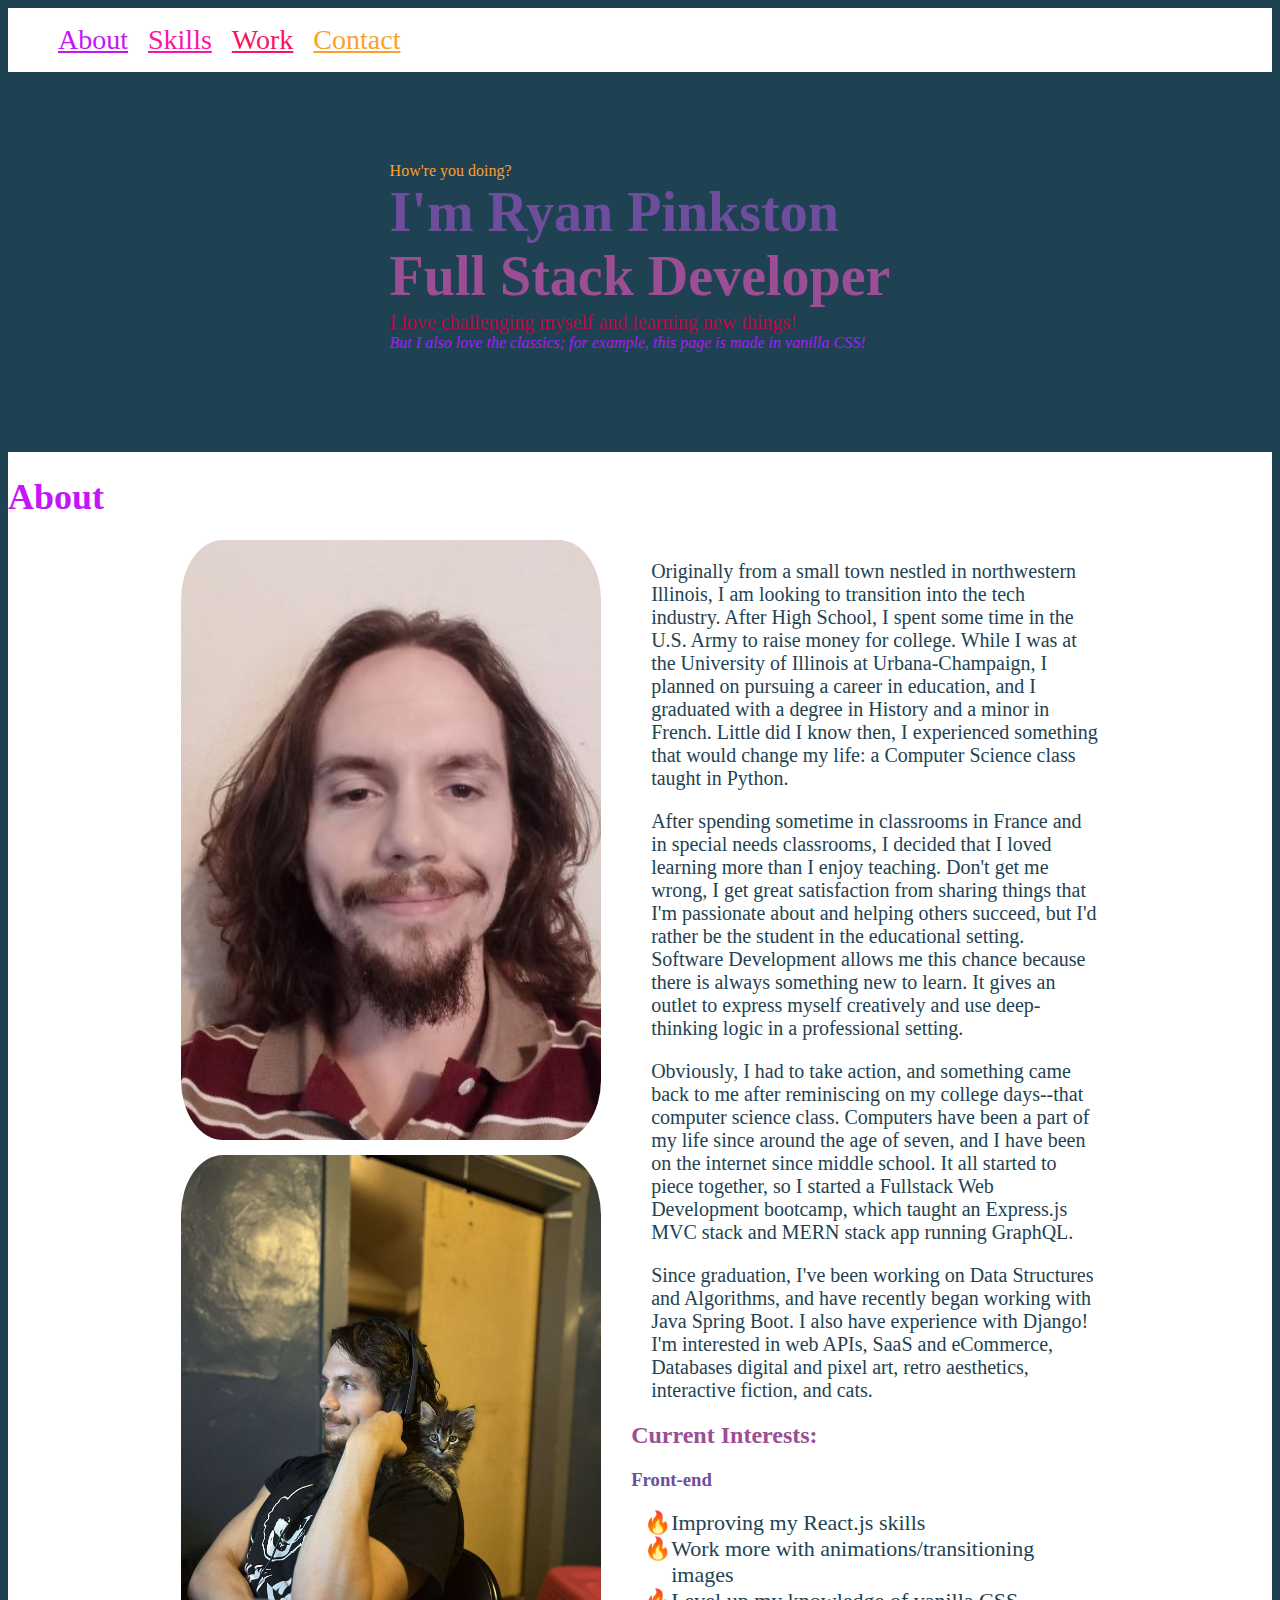
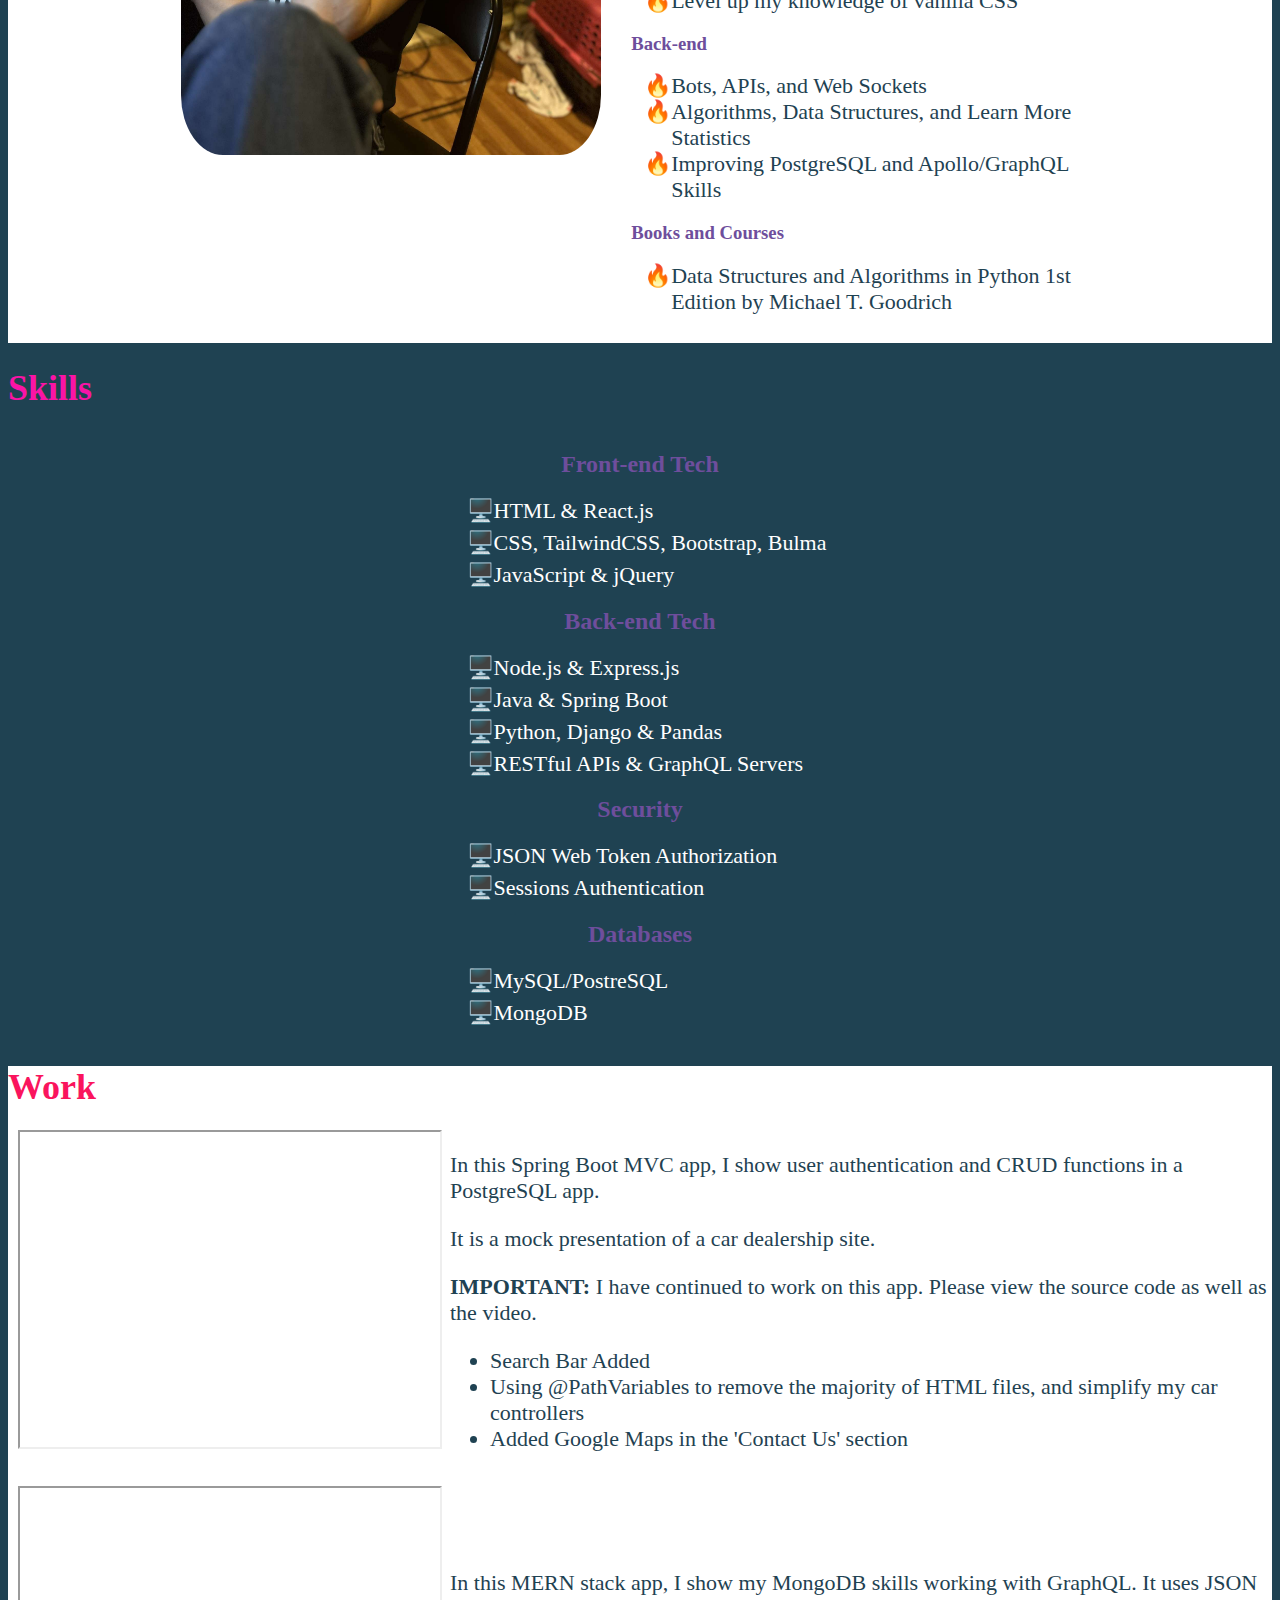
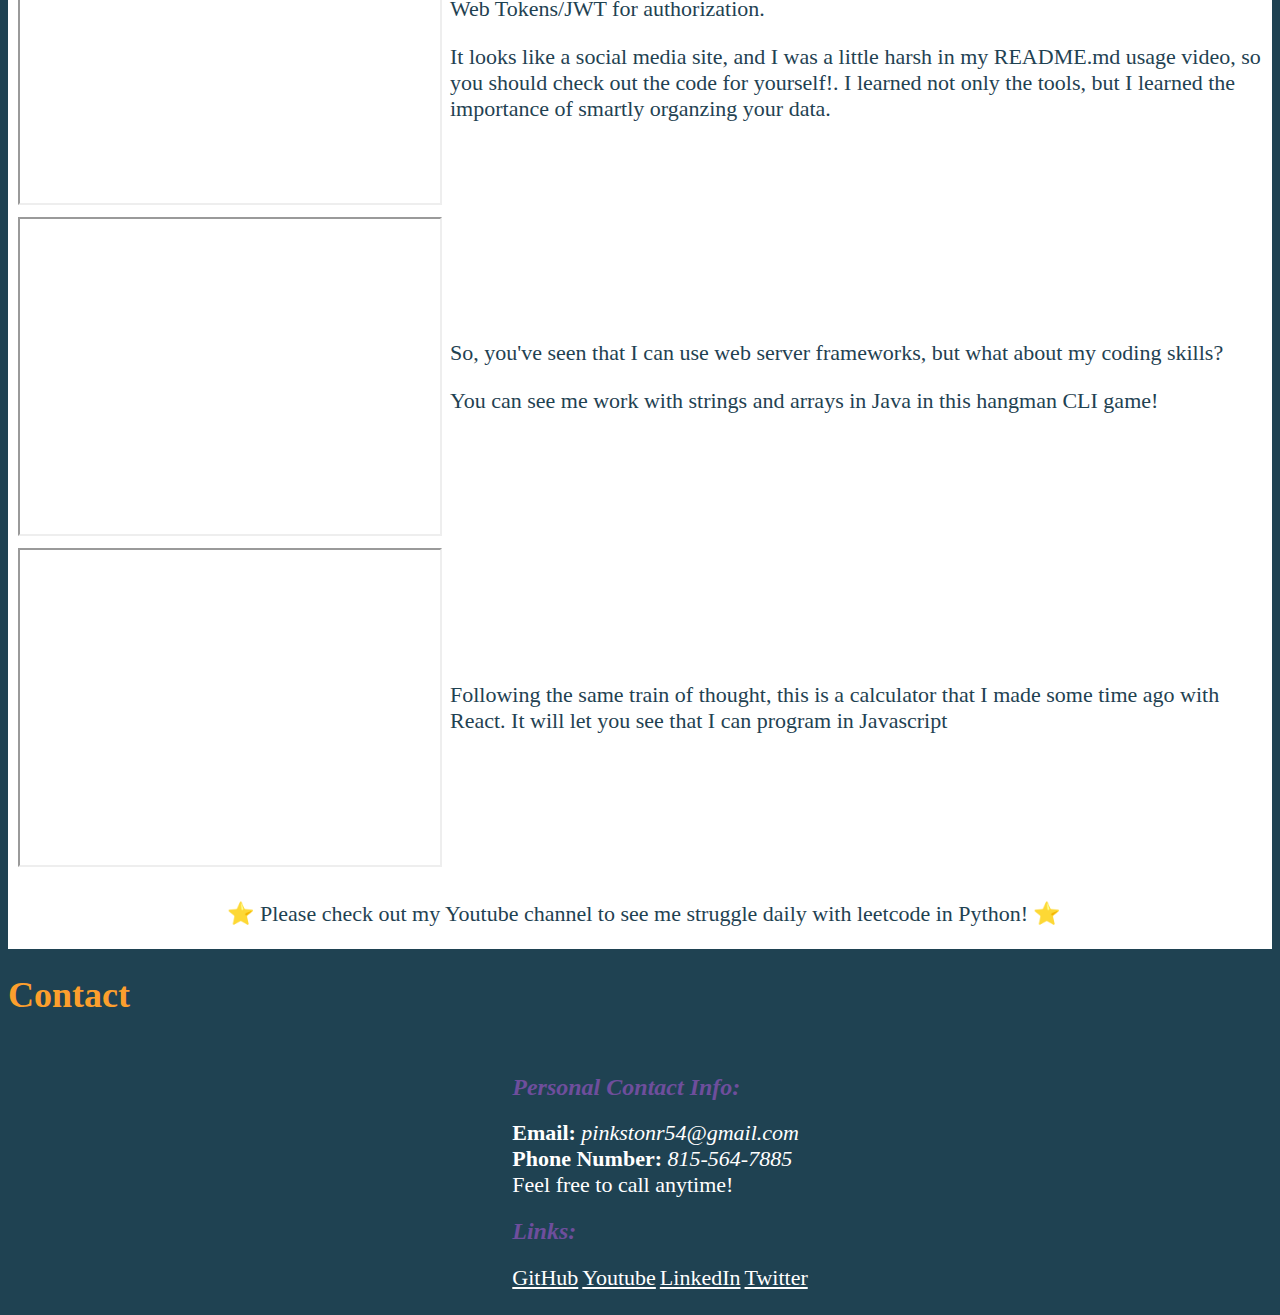
<file: index.html>
<html lang="en">

<head>
    <meta charset="UTF-8">
    <meta name="viewport" content="width=device-width, initial-scale=1.0">
    <title>Portfolio</title>
    <link rel="stylesheet" href="index.css" />
</head>

<body>
    <nav class="navbar">
        <div class="inner-nav-container">
            <ul class="nav-portfolio-container">
                <a href="#skills-section" class="nav-portfolio-items" id="about">About</a>
                <a href="#skills-section" class="nav-portfolio-items" id="skills">Skills</a>
                <a href="#work-section" class="nav-portfolio-items" id="work">Work</a>
                <a href="#" class="nav-portfolio-items" id="contact">Contact</a>
            </ul>
        </div>
    </nav>

    <section id="intro-section">
        <div class="intro-card">
            <div class="intro-container">
                <p id="hi">How're you doing?</p>
                <h1 id="me">I'm Ryan Pinkston</h1>
                <h2 id="title">Full Stack Developer</h2>
                <p id="opener">I love challenging myself and learning new things!</p>
                <p id="vanilla">But I also love the classics; for example, this page is made in vanilla CSS!</p>
            </div>
        </div>
    </section>

    <section id="about-section">
        <h1 id="about-header">About</h1>
        <div class="about-card">
            <div class="image-container">
                <div id="image-to-pad">
                    <img src="./images/headshotter.jpg" alt="Headshot" width="420px" height="600px">
                </div>
                <div>
                    <img src="./images/baby-raindrop.jpg" alt="image of me and my cat" width="420px" height="600px">
                </div>
            </div>
            <div class="bio-container">
                <div class="p-container">
                    <p id="first-bio">Originally from a small town nestled in northwestern Illinois, I am looking to
                        transition into
                        the tech industry. After High School, I spent some time in the U.S. Army to raise money for college.
                        While I was at the University of Illinois at Urbana-Champaign, I planned on pursuing a career in
                        education, and
                        I graduated with a degree in History and a minor in French. Little did I know then, I
                        experienced something that would change my life: a Computer Science class taught in Python.
                    </p>
                    <p id="second-bio">After spending sometime in classrooms in France and in special needs classrooms,
                        I decided
                        that I loved learning more than I enjoy teaching. Don't get me wrong, I get great
                        satisfaction from sharing things that I'm passionate about and helping others succeed, but
                        I'd rather be the student in the educational setting. Software Development allows me this
                        chance because there is always something new to learn. It gives an outlet to express myself
                        creatively and use deep-thinking logic in a professional setting.</p>
                    <p id="third-bio">Obviously, I had to take action, and something came back to me after reminiscing
                        on my
                        college days--that computer science class. Computers have been a part of my life since around
                        the age of seven, and I have been on the internet since middle school. It all started to
                        piece together, so I started a Fullstack Web Development bootcamp, which taught an Express.js MVC stack
                        and MERN stack
                        app running GraphQL.</p>
                    <p id="fourth-bio">Since graduation, I've been working on Data Structures and Algorithms, and have
                        recently began working with Java Spring Boot. I also have experience with Django! I'm interested in web APIs, SaaS and eCommerce, Databases
                        digital and pixel art, retro aesthetics, interactive fiction, and cats.</p>
                </div>
                <div class="interest-container">
                    <h2 id="interest-header">Current Interests:</h2>
                    <div>
                        <h3 class="interest-sub-header">Front-end</h3>
                        <ul class="interest-list">
                            <li class="interest-list-item">Improving my React.js skills</li>
                            <li class="interest-list-item">Work more with animations/transitioning images</li>
                            <li class="interest-list-item">Level up my knowledge of vanilla CSS</li>
                        </ul>
                    </div>
                    <div>
                        <h3 class="interest-sub-header">Back-end</h3>
                        <ul class="interest-list">
                            <li class="interest-list-item">Bots, APIs, and Web Sockets</li>
                            <li class="interest-list-item">Algorithms, Data Structures, and Learn More Statistics</li>
                            <li class="interest-list-item"> Improving PostgreSQL and Apollo/GraphQL Skills</li>
                        </ul>
                    </div>
                    <div>
                        <h3 class="interest-sub-header">Books and Courses</h3>
                        <ul class="interest-list">
                            <li class="interest-list-item">Data Structures and Algorithms in Python 1st Edition by Michael T. Goodrich</li>
                        </ul>
                    </div>
                </div>
            </div>
    </section>

    <section id="skills-section">
        <div class="skills-container">
            <h1 id="skills-header">Skills</h1>
            <div class="skills-card">
                <div class="skills-card-container">
                    <h2 class="skills-card-header">Front-end Tech</h2>
                    <div>
                        <ul class="skills-card-list">
                            <li class="skills-card-item">HTML & React.js</li>
                            <li class="skills-card-item">CSS, TailwindCSS, Bootstrap, Bulma</li>
                            <li class="skills-card-item">JavaScript & jQuery</li>
                        </ul>
                        <!-- Image associated with these techs -->
                    </div>
                    <h2 class="skills-card-header">Back-end Tech</h2>
                    <div>
                        <ul class="skills-card-list">
                            <li class="skills-card-item">Node.js & Express.js</li>
                            <li class="skills-card-item">Java & Spring Boot</li>
                            <li class="skills-card-item">Python, Django & Pandas</li>
                            <li class="skills-card-item">RESTful APIs & GraphQL Servers</li>
                        </ul>
                        <!-- Image associated with these techs -->
                    </div>
                    <h2 class="skills-card-header">Security</h2>
                    <div>
                        <ul class="skills-card-list">
                            <li class="skills-card-item">JSON Web Token Authorization</li>
                            <li class="skills-card-item">Sessions Authentication</li>
                        </ul>
                        <!-- Image associated with these techs -->
                    </div>
                    <h2 class="skills-card-header">Databases</h2>
                    <div>
                        <ul class="skills-card-list">
                            <li class="skills-card-item">MySQL/PostreSQL</li>
                            <li class="skills-card-item">MongoDB</li>
                        </ul>
                        <!-- Image associated with these techs -->
                    </div>
                </div>
            </div>
    </section>

    <section id="work-section">
        <div class="work-container">
            <h1 id="work-header">Work</h1>
            <div class="work-inner-container">
                <div id="markwitz-container" class="video-container">
                    <iframe width="420" height="315" src="https://www.youtube.com/embed/vnv0s_8r1yo"></iframe>
                    <div class="video-desc-container">
                        <p>In this Spring Boot MVC app, I show user authentication and CRUD functions in a PostgreSQL
                            app.</p>
                        <p>It is a mock presentation of a car dealership site.</p>
                        <p><strong>IMPORTANT: </strong>I have continued to work on this app. Please view the source code as well as the video.</p>
                        <ul>
                            <li>Search Bar Added</li>
                            <li>Using @PathVariables to remove the majority of HTML files, and simplify my car controllers</li>
                            <li>Added Google Maps in the 'Contact Us' section</li>
                        </ul>
                    </div>
                </div>
                <div id="shipping-docks-container" class="video-container">
                    <iframe width="420" height="315" src="https://www.youtube.com/embed/9VuEHKy3U5c"></iframe>
                    <div class="video-desc-container">
                        <p>In this MERN stack app, I show my MongoDB skills working with GraphQL. It uses JSON Web
                            Tokens/JWT for authorization.</p>
                        <p>It looks like a social media site, and I was a little harsh in my README.md usage video, so you should check out the code for yourself!. I
                            learned not only the tools, but I learned the importance of smartly organzing your data.</p>
                    </div>
                </div>
                <div id="java-game" class="video-container">
                    <iframe width="420" height="315" src="https://www.youtube.com/embed/6YDHffvaf4U"></iframe>
                    <div class="video-desc-container">
                        <p>So, you've seen that I can use web server frameworks, but what about my coding skills?</p>
                        <p>You can see me work with strings and arrays in Java in this hangman CLI game!</p>
                    </div>
                </div>
                <div id="react-calculator" class="video-container">
                    <iframe width="420" height="315" src="https://www.youtube.com/embed/ieFdTh3Zx8U"></iframe>
                    <div class="video-desc-container">
                        <p>Following the same train of thought, this is a calculator that I made some time ago with
                            React. It will let you see that I can program in Javascript</p>
                    </div>
                </div>
                <div id="inventation">
                    <div class="video-desc-container">
                        <p>⭐ Please check out my Youtube channel to see me struggle daily with leetcode in Python! ⭐</p>
                    </div>
                </div>
            </div>
        </div>
    </section>

    <section id="contact-section">
        <h1 id="contact-header">Contact</h1>
        <div id="contact-container">
            <ul id="contact-list">
                <h2 id="li-header">Personal Contact Info: </h2>
                <li class="contact-item"><strong>Email: </strong><i>pinkstonr54@gmail.com</i></li>
                <li class="contact-item"><strong>Phone Number: </strong><i>815-564-7885</i></li>
                <li class="contact-item">Feel free to call anytime!</li>
                <h2 id="link-header">Links:</h2>
                <a class="contact-anchor" href="https://github.com/rjpinks">GitHub</a>
                <a class="contact-anchor" href="ttps://www.youtube.com/channel/UCpKxcvRkUjb6CzHkm-EXQHg">Youtube</a>
                <a class="contact-anchor" href="https://www.linkedin.com/in/ryan-pinkston-01b2b927b/">LinkedIn</a>
                <a class="contact-anchor" href="https://twitter.com/rjpinks54">Twitter</a>
            </ul>
        </div>
    </section>
</body>

</html>
</file>
<file: index.css>
body {
    background-color: #1f4252;
}

/* Navbar styling */

.navbar {
    background-color: white;
    margin-bottom: 42px;
}

.inner-nav-container {
    display: flex;
    flex-direction: row;
    justify-content: space-between;
}

.nav-blog-container {
    display: flex;
    justify-content: left;
    list-style: none;
}

.nav-portfolio-container {
    display: flex;
    justify-content: right;
    flex-direction: row;
    list-style: none;
}

li {
    font-size: 22px;
    font-family: Cambria, Cochin, Georgia, Times, serif;
    color: #1f4252;
}

a {
    font-size: 22px;
    font-family: Cambria, Cochin, Georgia, Times, serif;
    color: #1f4252;
}

.nav-portfolio-items {
    font-size: 28px;
    padding-left: 5px;
    padding-right: 5px;
    margin-left: 5px;
    margin-right: 5px;
}

/* Navbar List Items */

#home {
    color: #9214fa;
}

#about {
    color: #c414fa;
}

#skills {
    color: #fa14a6;
}

#work {
    color: #fa145d;
}

#contact {
    color: #fc9f2d;
}


/* Intro Section Styling */

.intro-card {
    display: flex;
    justify-content: center;
    color: white;
}

.intro-container {
    display: flex;
    flex-direction: column;
}

/* Ids of the indivisual elements */

#hi,
#me,
#title,
#opener,
#vanilla {
    margin: 0px;
}

#hi {
    margin-top: 48px;
    color: #fc9f2d;
    ;
}

#me {
    color: #6e4e9c;
    font-size: 56px;
}

#title {
    color: #9c4e94;
    font-size: 56px;
    margin-bottom: 3px;
}

#opener {
    color: #bd0646;
    font-size: 20px;
}

#vanilla {
    color: #a91bf5;
    font-size: 16px;
    font-style: italic;
    margin-bottom: 60px;
}

/* About Section Styling */

#about-section {
    display: flex;
    justify-content: center;
    flex-direction: column;
    background-color: white;
    color: #1f4252;
    margin-top: 40px;
}

#about-header {
    font-size: 36px;
    max-height: 40px;
    max-width: 100%;
    color:#c414fa;
}

.about-card {
    display: flex;
    flex-direction: row;
    justify-content: center;
    margin-bottom: 12px;
}

.bio-container {
    max-width: 37%;
}

.p-container {
    font-size: 20px;
    margin-left: 20px
}

#interest-header {
    color: #9c4e94;
}

.interest-sub-header {
    color: #6e4e9c;
}

.interest-list {
    list-style-type: "🔥";
}

/* Stylings for #skills-section */

#skills-section {
    color: white;
}

.skills-card-item {
    color: white
}

.skills-card {
    display: flex;
    justify-content: center;
}

#skills-header {
    font-size: 36px;
    max-height: 40px;
    max-width: 100%;
    color: #fa14a6;
}

.skills-card-header {
    text-align: center;
    color:#6e4e9c;
}

.skills-card-item {
    margin-bottom: 6px;
}

.skills-card-list {
    list-style-type: "🖥️";
}

/* Styling for Work Section */

#work-section {
    background-color: white;
}

/* Contact/Footer styling */

.contact-list {
    list-style-type: "💼";
}

.contact-item {
    color: white;
}

/* Styling for Work Section */

#work-header {
    color: #fa145d;
    font-size: 36px;
    max-height: 40px;
    max-width: 100%;
}

.video-container {
    display: flex;
    flex-direction: row;
    margin-bottom: 12px;
    margin-left: auto;
    margin-right: auto;
}

.video-desc-container {
    margin-left: 8px;
    font-size: 22px;
    font-family: Cambria, Cochin, Georgia, Times, serif;
    color: #1f4252;
    margin-top: auto;
    margin-bottom: auto;
}

iframe {
    margin-left: 10px;
    min-width: 420px;
}

#inventation {
    display: flex;
    justify-content: center;
}

/* Contact Stylings */

#contact-header {
    color: #fc9f2d;
    font-size: 36px;
    max-height: 40px;
    max-width: 100%;
}

.contact-anchor {
    color: white;
}


#contact-list {
    list-style-type: none;
}

#link-header, #li-header{
    color:#6e4e9c;
    font-style: italic;
}

#contact-container {
    display: flex;
    justify-content: center;
}

img {
    border-radius: 10%;
    margin-right: 30px;
}

.image-container {
    display: flex;
    flex-direction: column;
}

#image-to-pad {
    margin-bottom: 15px;
    margin-right: 25%;
}
</file>
